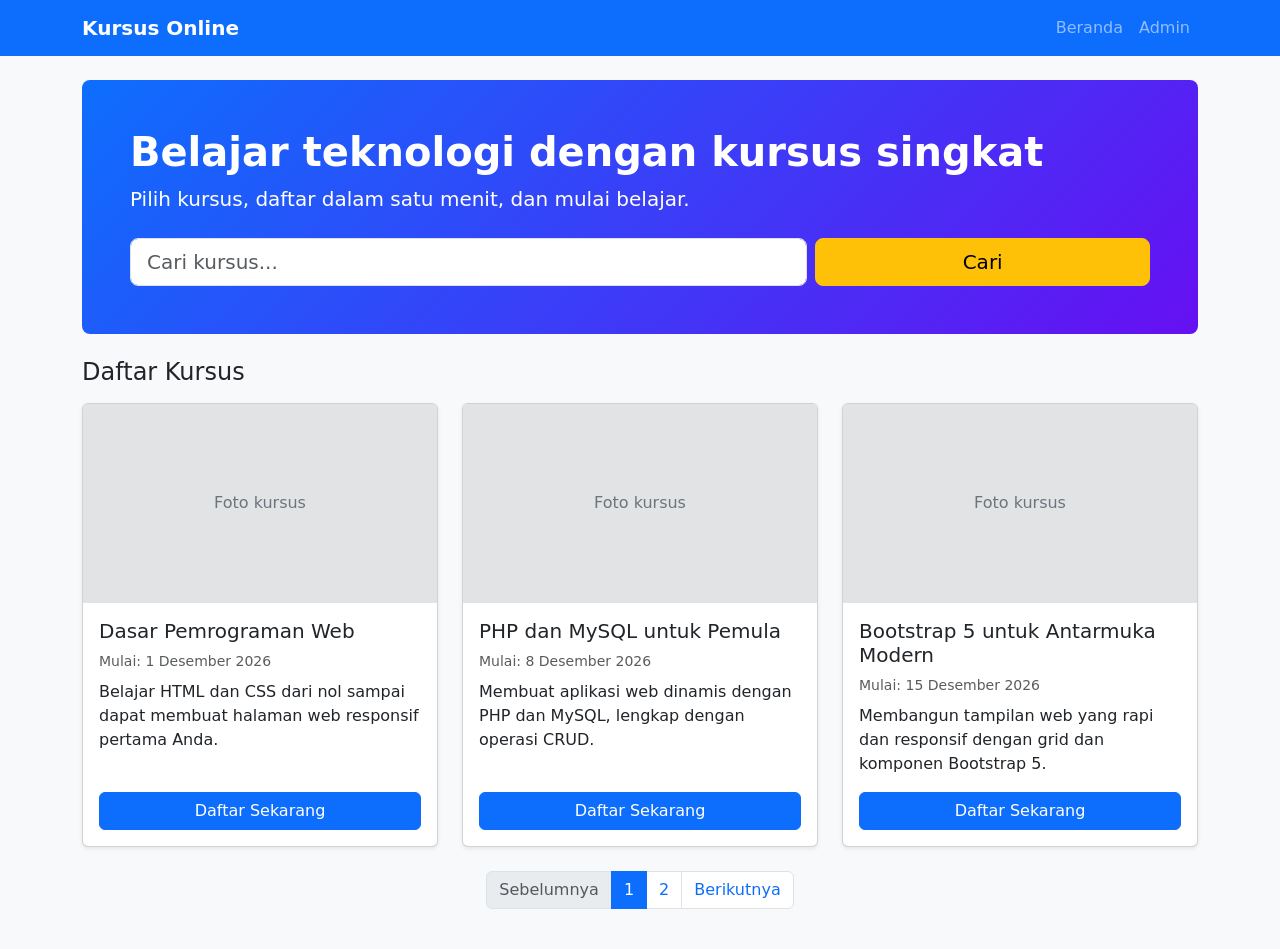
<file: tahap-1-desain/index.html>
<!DOCTYPE html>
<html lang="id">
<head>
  <meta charset="UTF-8">
  <meta name="viewport" content="width=device-width, initial-scale=1">
  <title>Beranda | Kursus Online</title>
  <link href="https://cdn.jsdelivr.net/npm/bootstrap@5.3.3/dist/css/bootstrap.min.css" rel="stylesheet">
</head>
<body class="bg-light">
<nav class="navbar navbar-expand-lg navbar-dark bg-primary">
  <div class="container">
    <a class="navbar-brand fw-bold" href="index.html">Kursus Online</a>
    <button class="navbar-toggler" type="button" data-bs-toggle="collapse" data-bs-target="#menu"><span class="navbar-toggler-icon"></span></button>
    <div class="collapse navbar-collapse" id="menu">
      <ul class="navbar-nav ms-auto">
        <li class="nav-item"><a class="nav-link" href="index.html">Beranda</a></li>
        <li class="nav-item"><a class="nav-link" href="login.html">Admin</a></li>
      </ul>
    </div>
  </div>
</nav>
<main class="container py-4">
  <section class="p-4 p-md-5 mb-4 text-white rounded-3" style="background:linear-gradient(135deg,#0d6efd,#6610f2)">
    <h1 class="display-6 fw-bold">Belajar teknologi dengan kursus singkat</h1>
    <p class="lead mb-4">Pilih kursus, daftar dalam satu menit, dan mulai belajar.</p>
    <form class="row g-2">
      <div class="col-md-8"><input type="search" class="form-control form-control-lg" placeholder="Cari kursus..."></div>
      <div class="col-md-4 d-grid"><button class="btn btn-warning btn-lg" type="button">Cari</button></div>
    </form>
  </section>

  <h2 class="h4 mb-3">Daftar Kursus</h2>
  <div class="row g-4 mb-4">
    <div class="col-md-6 col-lg-4">
      <div class="card h-100 shadow-sm">
        <div class="ratio ratio-16x9 bg-secondary-subtle"><div class="d-flex align-items-center justify-content-center text-secondary">Foto kursus</div></div>
        <div class="card-body d-flex flex-column">
          <h3 class="h5 card-title">Dasar Pemrograman Web</h3>
          <p class="text-muted small mb-2">Mulai: 1 Desember 2026</p>
          <p class="card-text">Belajar HTML dan CSS dari nol sampai dapat membuat halaman web responsif pertama Anda.</p>
          <a href="daftar.html" class="btn btn-primary mt-auto">Daftar Sekarang</a>
        </div>
      </div>
    </div>
    <div class="col-md-6 col-lg-4">
      <div class="card h-100 shadow-sm">
        <div class="ratio ratio-16x9 bg-secondary-subtle"><div class="d-flex align-items-center justify-content-center text-secondary">Foto kursus</div></div>
        <div class="card-body d-flex flex-column">
          <h3 class="h5 card-title">PHP dan MySQL untuk Pemula</h3>
          <p class="text-muted small mb-2">Mulai: 8 Desember 2026</p>
          <p class="card-text">Membuat aplikasi web dinamis dengan PHP dan MySQL, lengkap dengan operasi CRUD.</p>
          <a href="daftar.html" class="btn btn-primary mt-auto">Daftar Sekarang</a>
        </div>
      </div>
    </div>
    <div class="col-md-6 col-lg-4">
      <div class="card h-100 shadow-sm">
        <div class="ratio ratio-16x9 bg-secondary-subtle"><div class="d-flex align-items-center justify-content-center text-secondary">Foto kursus</div></div>
        <div class="card-body d-flex flex-column">
          <h3 class="h5 card-title">Bootstrap 5 untuk Antarmuka Modern</h3>
          <p class="text-muted small mb-2">Mulai: 15 Desember 2026</p>
          <p class="card-text">Membangun tampilan web yang rapi dan responsif dengan grid dan komponen Bootstrap 5.</p>
          <a href="daftar.html" class="btn btn-primary mt-auto">Daftar Sekarang</a>
        </div>
      </div>
    </div>
  </div>
  <nav><ul class="pagination justify-content-center">
    <li class="page-item disabled"><a class="page-link" href="#">Sebelumnya</a></li>
    <li class="page-item active"><a class="page-link" href="#">1</a></li>
    <li class="page-item"><a class="page-link" href="#">2</a></li>
    <li class="page-item"><a class="page-link" href="#">Berikutnya</a></li>
  </ul></nav>
</main>
<script src="https://cdn.jsdelivr.net/npm/bootstrap@5.3.3/dist/js/bootstrap.bundle.min.js"></script>
</body>
</html>
</file>
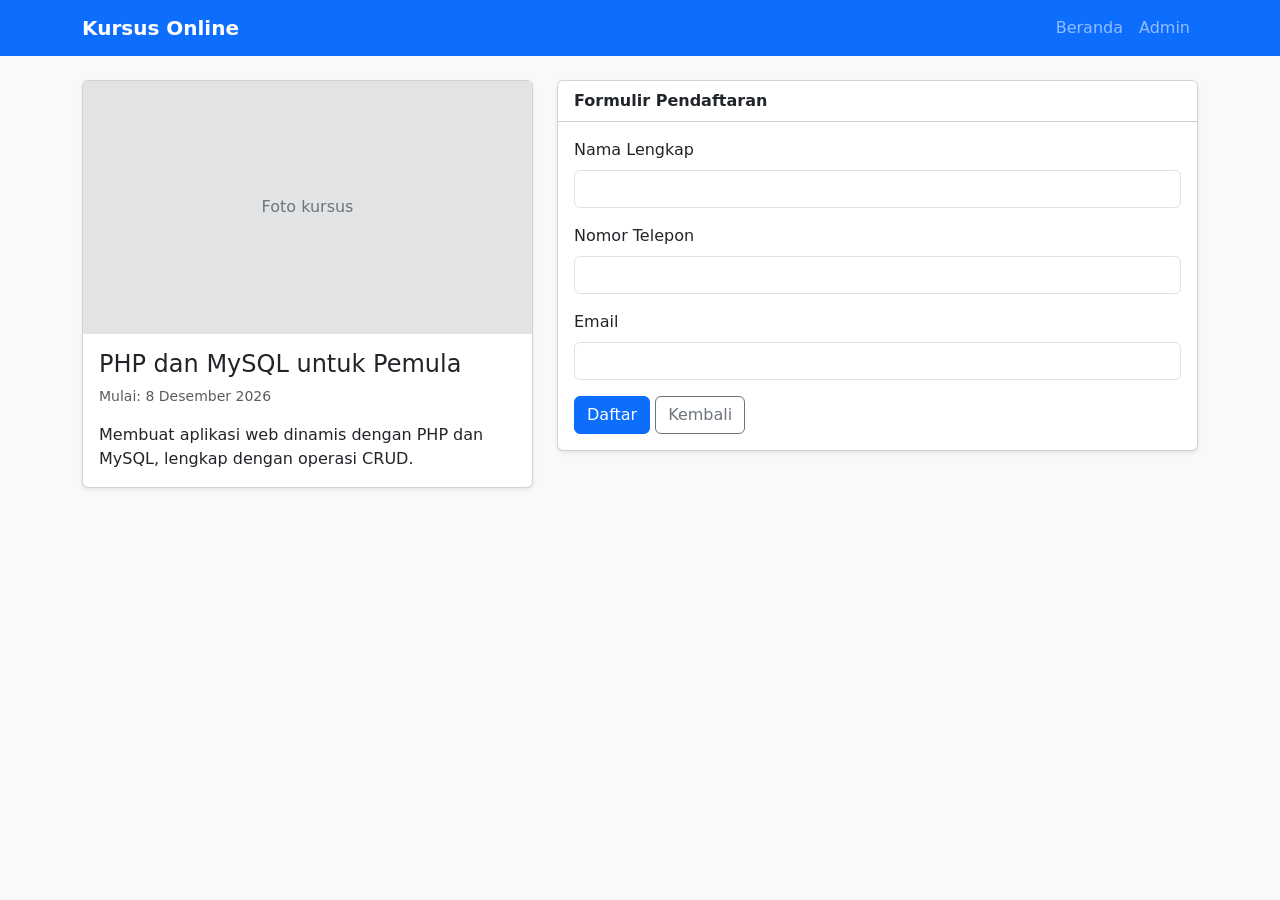
<file: tahap-1-desain/daftar.html>
<!DOCTYPE html>
<html lang="id">
<head>
  <meta charset="UTF-8">
  <meta name="viewport" content="width=device-width, initial-scale=1">
  <title>Daftar Kursus | Kursus Online</title>
  <link href="https://cdn.jsdelivr.net/npm/bootstrap@5.3.3/dist/css/bootstrap.min.css" rel="stylesheet">
</head>
<body class="bg-light">
<nav class="navbar navbar-expand-lg navbar-dark bg-primary">
  <div class="container">
    <a class="navbar-brand fw-bold" href="index.html">Kursus Online</a>
    <button class="navbar-toggler" type="button" data-bs-toggle="collapse" data-bs-target="#menu"><span class="navbar-toggler-icon"></span></button>
    <div class="collapse navbar-collapse" id="menu">
      <ul class="navbar-nav ms-auto">
        <li class="nav-item"><a class="nav-link" href="index.html">Beranda</a></li>
        <li class="nav-item"><a class="nav-link" href="login.html">Admin</a></li>
      </ul>
    </div>
  </div>
</nav>
<main class="container py-4">
  <div class="row g-4">
    <div class="col-lg-5">
      <div class="card shadow-sm">
        <div class="ratio ratio-16x9 bg-secondary-subtle"><div class="d-flex align-items-center justify-content-center text-secondary">Foto kursus</div></div>
        <div class="card-body">
          <h1 class="h4">PHP dan MySQL untuk Pemula</h1>
          <p class="text-muted small">Mulai: 8 Desember 2026</p>
          <p class="mb-0">Membuat aplikasi web dinamis dengan PHP dan MySQL, lengkap dengan operasi CRUD.</p>
        </div>
      </div>
    </div>
    <div class="col-lg-7">
      <div class="card shadow-sm">
        <div class="card-header bg-white fw-semibold">Formulir Pendaftaran</div>
        <div class="card-body">
          <form>
            <div class="mb-3"><label class="form-label" for="fullname">Nama Lengkap</label><input type="text" class="form-control" id="fullname" required></div>
            <div class="mb-3"><label class="form-label" for="phone">Nomor Telepon</label><input type="tel" class="form-control" id="phone" required></div>
            <div class="mb-3"><label class="form-label" for="email">Email</label><input type="email" class="form-control" id="email" required></div>
            <button type="submit" class="btn btn-primary">Daftar</button>
            <a href="index.html" class="btn btn-outline-secondary">Kembali</a>
          </form>
        </div>
      </div>
    </div>
  </div>
</main>
<script src="https://cdn.jsdelivr.net/npm/bootstrap@5.3.3/dist/js/bootstrap.bundle.min.js"></script>
</body>
</html>
</file>
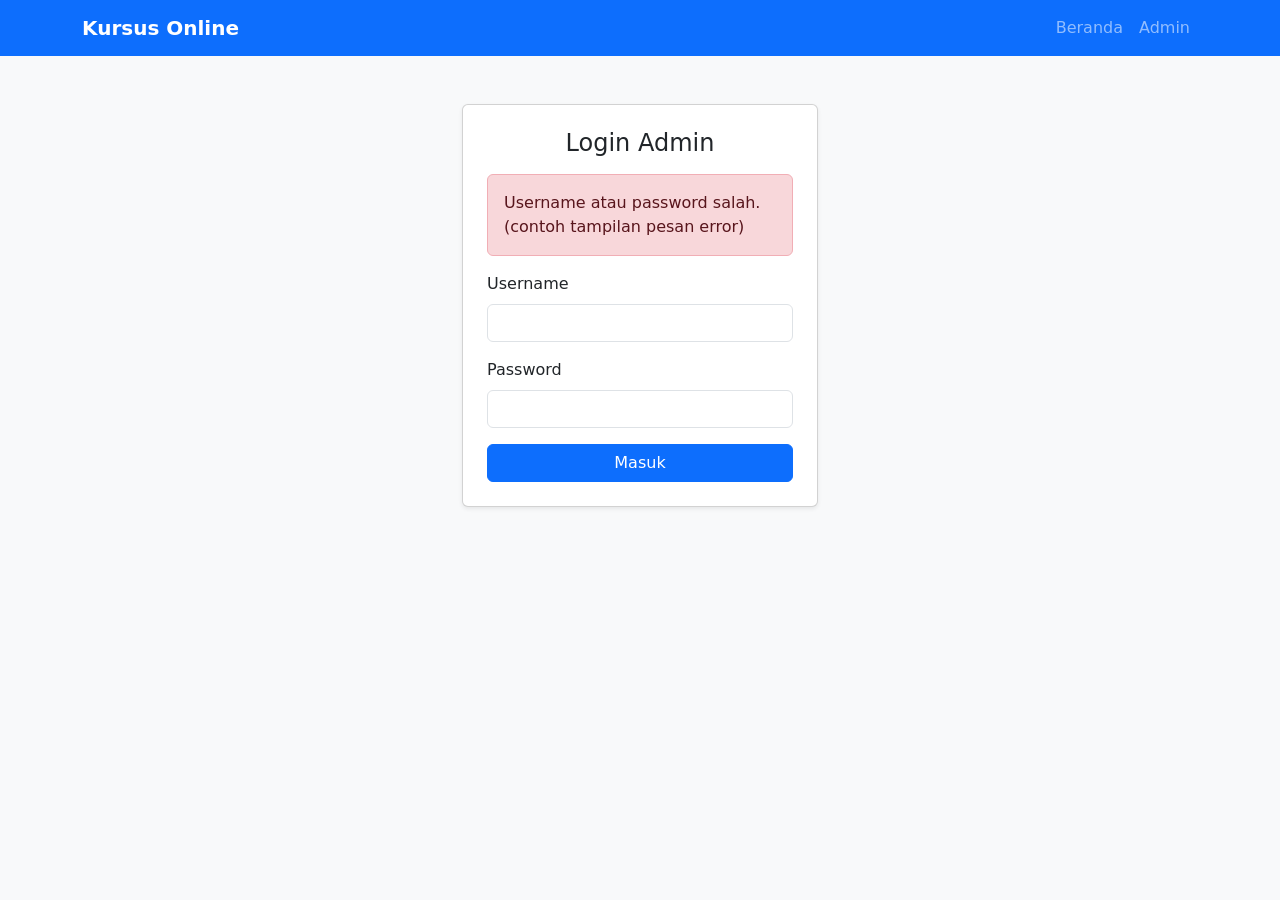
<file: tahap-1-desain/login.html>
<!DOCTYPE html>
<html lang="id">
<head>
  <meta charset="UTF-8">
  <meta name="viewport" content="width=device-width, initial-scale=1">
  <title>Login Admin | Kursus Online</title>
  <link href="https://cdn.jsdelivr.net/npm/bootstrap@5.3.3/dist/css/bootstrap.min.css" rel="stylesheet">
</head>
<body class="bg-light">
<nav class="navbar navbar-expand-lg navbar-dark bg-primary">
  <div class="container">
    <a class="navbar-brand fw-bold" href="index.html">Kursus Online</a>
    <button class="navbar-toggler" type="button" data-bs-toggle="collapse" data-bs-target="#menu"><span class="navbar-toggler-icon"></span></button>
    <div class="collapse navbar-collapse" id="menu">
      <ul class="navbar-nav ms-auto">
        <li class="nav-item"><a class="nav-link" href="index.html">Beranda</a></li>
        <li class="nav-item"><a class="nav-link" href="login.html">Admin</a></li>
      </ul>
    </div>
  </div>
</nav>
<main class="container py-5">
  <div class="row justify-content-center"><div class="col-md-6 col-lg-4">
    <div class="card shadow-sm"><div class="card-body p-4">
      <h1 class="h4 mb-3 text-center">Login Admin</h1>
      <div class="alert alert-danger">Username atau password salah. (contoh tampilan pesan error)</div>
      <form>
        <div class="mb-3"><label class="form-label" for="username">Username</label><input type="text" class="form-control" id="username" required></div>
        <div class="mb-3"><label class="form-label" for="password">Password</label><input type="password" class="form-control" id="password" required></div>
        <div class="d-grid"><a href="dashboard.html" class="btn btn-primary">Masuk</a></div>
      </form>
    </div></div>
  </div></div>
</main>
<script src="https://cdn.jsdelivr.net/npm/bootstrap@5.3.3/dist/js/bootstrap.bundle.min.js"></script>
</body>
</html>
</file>
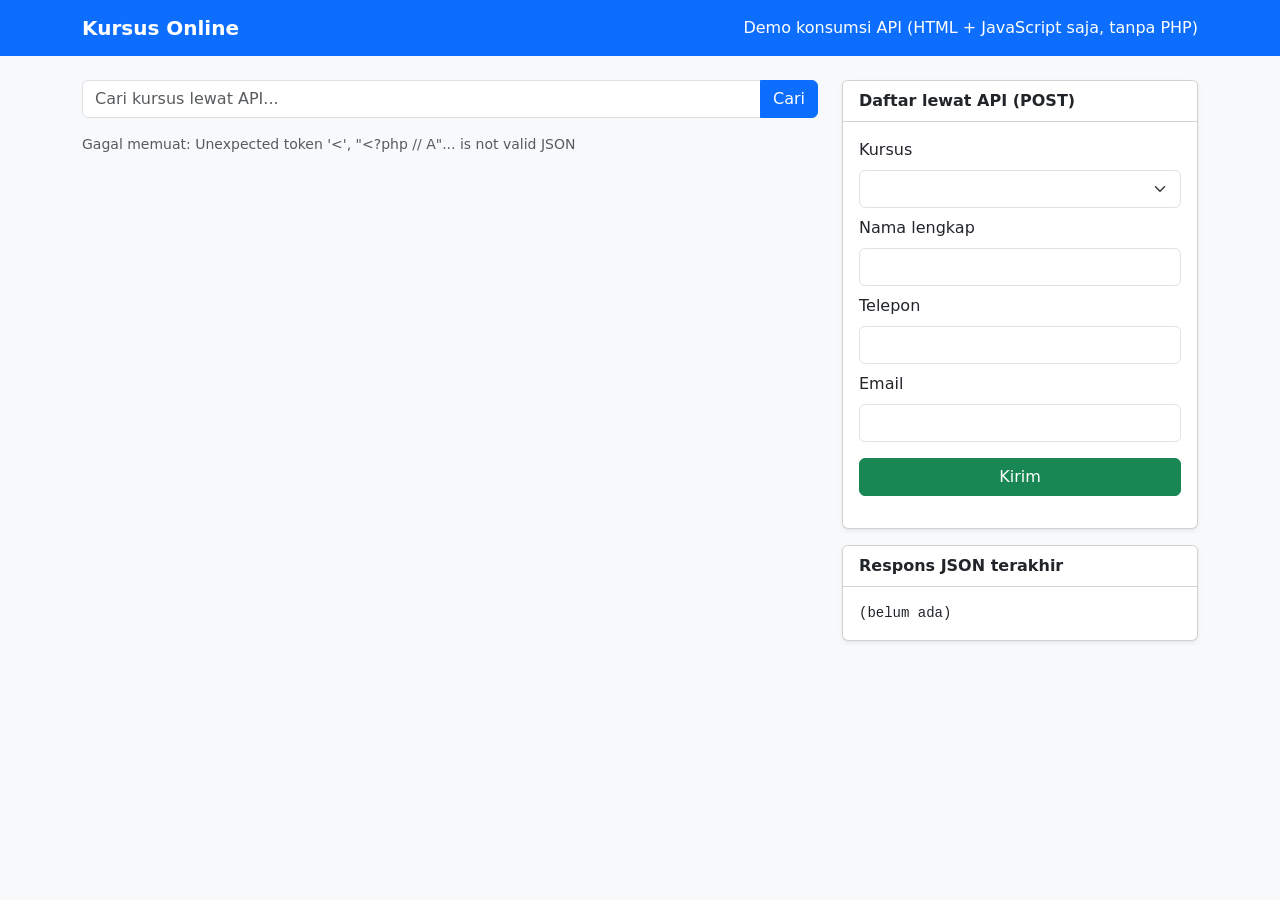
<file: tahap-6-api/api-demo.html>
<!DOCTYPE html>
<html lang="id">
<head>
  <meta charset="UTF-8">
  <meta name="viewport" content="width=device-width, initial-scale=1">
  <title>Demo API Kursus</title>
  <link href="https://cdn.jsdelivr.net/npm/bootstrap@5.3.3/dist/css/bootstrap.min.css" rel="stylesheet">
</head>
<body class="bg-light">
<nav class="navbar navbar-dark bg-primary">
  <div class="container">
    <a class="navbar-brand fw-bold" href="index.php">Kursus Online</a>
    <span class="navbar-text text-white">Demo konsumsi API (HTML + JavaScript saja, tanpa PHP)</span>
  </div>
</nav>

<main class="container py-4">
  <div class="row g-4">
    <div class="col-lg-8">
      <form id="formCari" class="input-group mb-3">
        <input type="search" id="kataKunci" class="form-control" placeholder="Cari kursus lewat API...">
        <button class="btn btn-primary" type="submit">Cari</button>
      </form>
      <div id="status" class="text-muted small mb-2"></div>
      <div id="daftarKursus" class="row g-3"></div>
    </div>

    <div class="col-lg-4">
      <div class="card shadow-sm mb-3">
        <div class="card-header bg-white fw-semibold">Daftar lewat API (POST)</div>
        <div class="card-body">
          <form id="formDaftar">
            <div class="mb-2">
              <label class="form-label" for="idKursus">Kursus</label>
              <select id="idKursus" class="form-select" required></select>
            </div>
            <div class="mb-2"><label class="form-label" for="fullname">Nama lengkap</label>
              <input id="fullname" class="form-control" required maxlength="50"></div>
            <div class="mb-2"><label class="form-label" for="phone">Telepon</label>
              <input id="phone" class="form-control" required maxlength="25"></div>
            <div class="mb-3"><label class="form-label" for="email">Email</label>
              <input id="email" type="email" class="form-control" required maxlength="100"></div>
            <button class="btn btn-success w-100" type="submit">Kirim</button>
          </form>
          <div id="hasilDaftar" class="mt-3"></div>
        </div>
      </div>

      <div class="card shadow-sm">
        <div class="card-header bg-white fw-semibold">Respons JSON terakhir</div>
        <pre id="jsonMentah" class="m-0 p-3 small" style="max-height:260px;overflow:auto">(belum ada)</pre>
      </div>
    </div>
  </div>
</main>

<script>
// Alamat API (relatif terhadap halaman ini)
const URL_KURSUS = 'api/courses.php';
const URL_DAFTAR = 'api/daftar.php';

// Membuat elemen dengan textContent (aman dari XSS, tidak memakai innerHTML untuk data)
function el(tag, kelas, teks) {
  const n = document.createElement(tag);
  if (kelas) n.className = kelas;
  if (teks !== undefined) n.textContent = teks;
  return n;
}

function tampilkanJson(obj) {
  document.getElementById('jsonMentah').textContent = JSON.stringify(obj, null, 2);
}

async function muatKursus(q = '') {
  const status = document.getElementById('status');
  status.textContent = 'Memuat data...';
  try {
    const respons = await fetch(URL_KURSUS + '?batas=50&q=' + encodeURIComponent(q));
    const hasil = await respons.json();
    tampilkanJson(hasil);
    if (!respons.ok) throw new Error(hasil.pesan || 'Terjadi kesalahan');

    const wadah = document.getElementById('daftarKursus');
    const pilihan = document.getElementById('idKursus');
    wadah.replaceChildren();
    pilihan.replaceChildren();

    hasil.data.forEach(k => {
      const kolom = el('div', 'col-md-6');
      const kartu = el('div', 'card h-100 shadow-sm');
      const gambar = el('img', 'card-img-top');
      gambar.src = k.foto; gambar.alt = k.nama; gambar.style.cssText = 'height:140px;object-fit:cover';
      const badan = el('div', 'card-body');
      badan.append(el('h3', 'h6 card-title', k.nama),
                   el('p', 'text-muted small mb-1', 'Mulai: ' + k.tanggal),
                   el('p', 'small mb-0', k.deskripsi.length > 90 ? k.deskripsi.slice(0, 90) + '...' : k.deskripsi));
      kartu.append(gambar, badan); kolom.append(kartu); wadah.append(kolom);

      const opsi = el('option', '', k.nama); opsi.value = k.id; pilihan.append(opsi);
    });
    status.textContent = hasil.total + ' kursus ditemukan';
  } catch (err) {
    status.textContent = 'Gagal memuat: ' + err.message;
  }
}

document.getElementById('formCari').addEventListener('submit', e => {
  e.preventDefault();
  muatKursus(document.getElementById('kataKunci').value.trim());
});

document.getElementById('formDaftar').addEventListener('submit', async e => {
  e.preventDefault();
  const kotak = document.getElementById('hasilDaftar');
  const badan = {
    id_course: Number(document.getElementById('idKursus').value),
    fullname: document.getElementById('fullname').value.trim(),
    phone: document.getElementById('phone').value.trim(),
    email: document.getElementById('email').value.trim()
  };
  try {
    const respons = await fetch(URL_DAFTAR, {
      method: 'POST',
      headers: { 'Content-Type': 'application/json' },
      body: JSON.stringify(badan)
    });
    const hasil = await respons.json();
    tampilkanJson(hasil);
    kotak.className = 'mt-3 alert ' + (respons.ok ? 'alert-success' : 'alert-danger');
    kotak.textContent = hasil.pesan + (hasil.kesalahan ? ' ' + hasil.kesalahan.join(' ') : '');
    if (respons.ok) e.target.reset();
  } catch (err) {
    kotak.className = 'mt-3 alert alert-danger';
    kotak.textContent = 'Gagal menghubungi API: ' + err.message;
  }
});

muatKursus();
</script>
</body>
</html>
</file>
